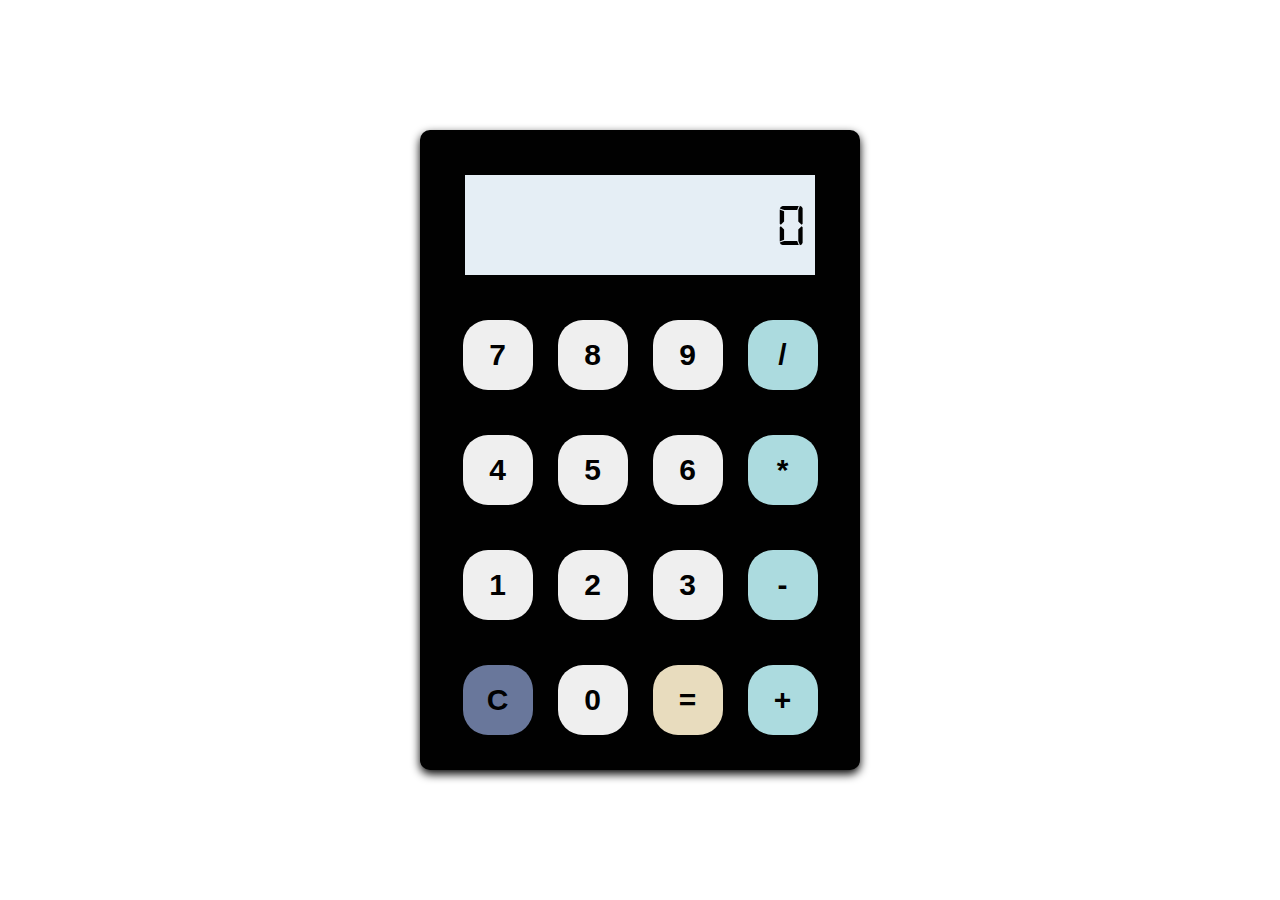
<file: Calculator/index.html>
<!DOCTYPE html>
<html lang="ko">
<head>
    <meta charset="UTF-8">
    <meta name="viewport" content="width=device-width, initial-scale=1.0">
    <title>계산기</title>
    <link rel="stylesheet" href="style.css">
</head>
<body>
    <div class="calculator">
        <div class="display-panel">
            <span class="screen">0</span>
        </div>
        <div class="buttons">
            <button class="number">7</button>
            <button class="number">8</button>
            <button class="number">9</button>
            <button class="operator">/</button>
            <button class="number">4</button>
            <button class="number">5</button>
            <button class="number">6</button>
            <button class="operator">*</button>
            <button class="number">1</button>
            <button class="number">2</button>
            <button class="number">3</button>
            <button class="operator">-</button>
            <button class="clear">C</button>
            <button class="number">0</button>
            <button class="result">=</button>
            <button class="operator">+</button>
        </div>
    </div>
    <script src="script.js"></script>
</body>
</html>
</file>
<file: Calculator/style.css>
@font-face {
    font-family: 'Digital-7';
    src: url('../Calculator/digital_7/digital-7.ttf') format('truetype');
}

body {
    background-color: rgb(255, 255, 255);
    display: flex;
    flex-direction: column;
    justify-content: center;
    align-items: center;
    height: 100vh;
    margin: 0;
}

.calculator {
    background-color: rgb(1, 1, 1);
    border-radius: 10px;
    width: 400px;
    height: 600px;
    display: flex;
    flex-direction: column;
    align-items: center;
    padding: 20px;
    box-shadow: 0px 4px 10px;
}

.display-panel {
    margin-top: 35px;
    width: 350px;
    height: 80px;
    display: flex;
    justify-content: flex-end;
    align-items: center;
    font-size: 60px;
    font-family: 'Digital-7', sans-serif;
}

.screen {
    background-color: rgb(229, 238, 245);
    width: 100%;
    height: 100%;
    padding: 10px;
    display: flex;
    justify-content: flex-end;
    align-items: center;
}

.buttons {
    margin-top: 35px;
    display: grid;
    grid-template-columns: repeat(4, 1fr);
    gap: 5px;
}

button {
    font-size: 30px;
    font-weight: bold;
    border-radius: 25px;
    border: none;
    width: 70px;
    height: 70px;
    margin: 20px 10px;
    cursor: pointer;
}

.operator {
    background-color: rgb(172, 219, 223);
}

.clear {
    background-color: rgb(105, 119, 155);
}

.result {
    background-color: rgb(232, 220, 190);
}
</file>
